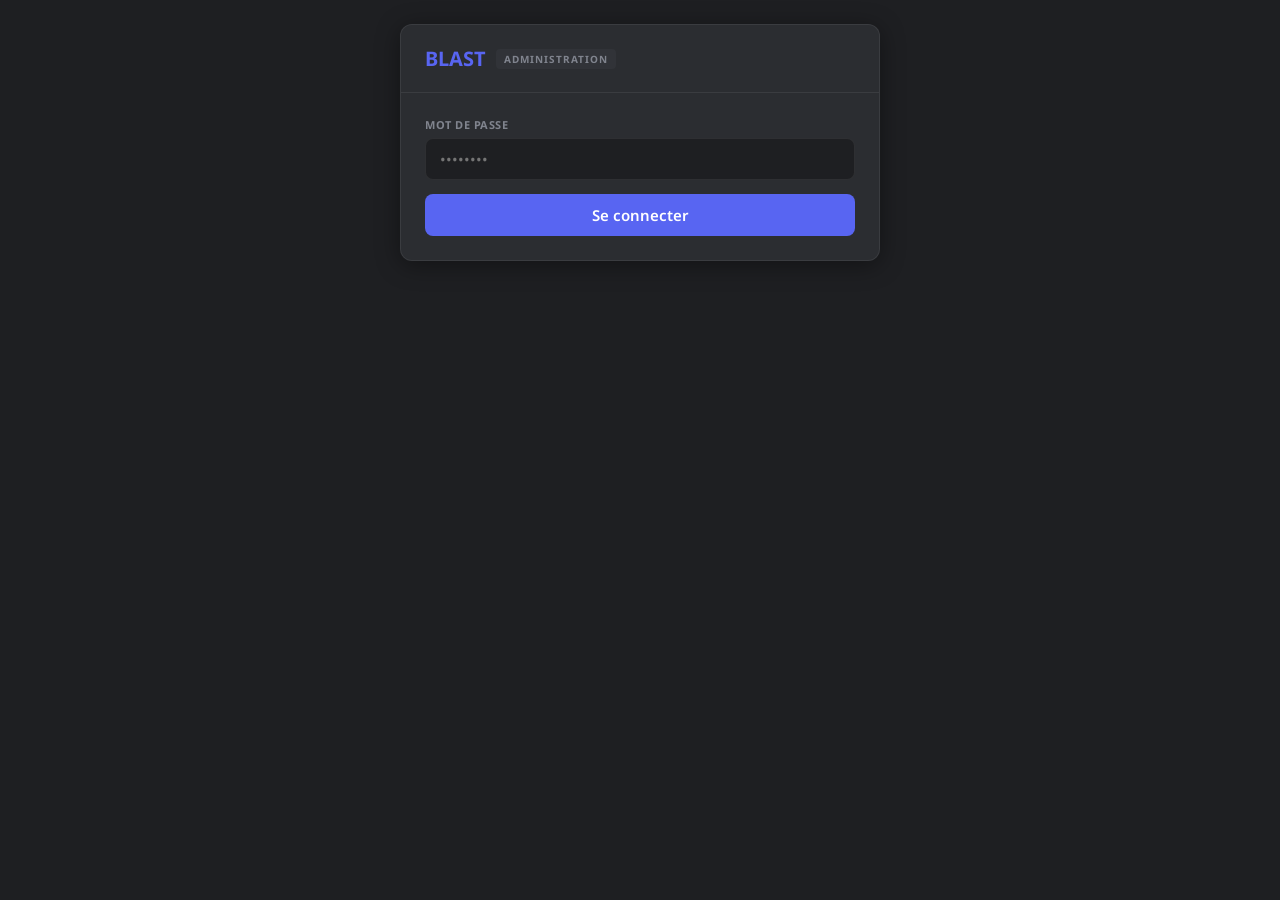
<file: public/admin.html>
<!DOCTYPE html>
<html lang="fr">
<head>
    <meta charset="UTF-8">
    <meta name="viewport" content="width=device-width, initial-scale=1.0">
    <title>BLAST — Admin</title>
    <link rel="icon" href="./favicon.ico">
    <style>
        @import url('https://fonts.googleapis.com/css2?family=Noto+Sans:wght@400;500;600;700&display=swap');

        *, *::before, *::after { box-sizing: border-box; margin: 0; padding: 0; }

        :root {
            --bg: #1e1f22;
            --surface: #2b2d31;
            --surface2: #313338;
            --border: rgba(255,255,255,0.07);
            --text: #dbdee1;
            --text-muted: #80848e;
            --accent: #5865f2;
            --accent-hover: #4752c4;
            --red: #f23f43;
            --red-hover: #c0373b;
            --green: #23a55a;
            --font: 'Noto Sans', 'Segoe UI', system-ui, sans-serif;
            --radius: 8px;
            --shadow: 0 4px 24px rgba(0,0,0,0.4);
        }

        body {
            background: var(--bg);
            color: var(--text);
            font-family: var(--font);
            min-height: 100vh;
            display: flex;
            align-items: flex-start;
            justify-content: center;
            padding: 24px 16px 48px;
        }

        .card {
            background: var(--surface);
            border-radius: 12px;
            border: 1px solid var(--border);
            box-shadow: var(--shadow);
            width: 100%;
            max-width: 480px;
            overflow: hidden;
        }

        .card-header {
            padding: 20px 24px;
            border-bottom: 1px solid var(--border);
            display: flex;
            align-items: center;
            gap: 10px;
        }
        .card-header .logo { font-size: 20px; font-weight: 700; color: var(--accent); }
        .card-header .badge {
            font-size: 10px; font-weight: 700; text-transform: uppercase;
            letter-spacing: 1px; color: var(--text-muted);
            background: var(--surface2); padding: 3px 8px; border-radius: 4px;
        }

        .card-body { padding: 24px; }

        /* ── Tabs ── */
        .tabs {
            display: flex; gap: 2px;
            background: var(--surface2);
            border-radius: var(--radius);
            padding: 3px; margin-bottom: 24px;
        }
        .tab-btn {
            flex: 1; padding: 8px 4px;
            background: none; border: none;
            border-radius: 6px;
            color: var(--text-muted);
            font-size: 13px; font-weight: 600; font-family: var(--font);
            cursor: pointer;
            transition: background 0.15s, color 0.15s;
        }
        .tab-btn:hover { color: var(--text); }
        .tab-btn.active { background: var(--surface); color: var(--text); }
        .tab-panel { display: none; }
        .tab-panel.active { display: block; }

        /* ── Form elements ── */
        .field-label {
            display: block; font-size: 11px; font-weight: 700;
            text-transform: uppercase; letter-spacing: .5px;
            color: var(--text-muted); margin-bottom: 6px;
        }
        .field-input {
            width: 100%; background: var(--bg);
            border: 1px solid var(--border); border-radius: var(--radius);
            padding: 10px 14px; color: var(--text);
            font-size: 15px; font-family: var(--font);
            outline: none; transition: border-color 0.15s; margin-bottom: 14px;
        }
        .field-input:focus { border-color: var(--accent); }
        .error-msg { color: var(--red); font-size: 13px; margin-bottom: 12px; display: none; }

        /* ── Buttons ── */
        .btn {
            width: 100%; padding: 11px; border: none;
            border-radius: var(--radius); font-size: 15px; font-weight: 600;
            font-family: var(--font); cursor: pointer;
            transition: background 0.15s, transform 0.1s;
        }
        .btn:active { transform: scale(0.98); }
        .btn-primary { background: var(--accent); color: white; }
        .btn-primary:hover { background: var(--accent-hover); }
        .btn-danger { background: var(--red); color: white; }
        .btn-danger:hover { background: var(--red-hover); }
        .btn-success { background: var(--green); color: white; }
        .btn-success:hover { background: #1a8a4a; }
        .btn-outline {
            background: none; border: 1px solid var(--border);
            color: var(--text-muted);
        }
        .btn-outline:hover { border-color: var(--accent); color: var(--accent); background: none; }

        .btn-sm {
            padding: 7px 14px; font-size: 13px; font-weight: 600;
            border: none; border-radius: 6px; cursor: pointer;
            font-family: var(--font); transition: background 0.15s;
        }
        .btn-sm.danger { background: var(--red); color: white; }
        .btn-sm.danger:hover { background: var(--red-hover); }
        .btn-sm.cancel { background: var(--surface); color: var(--text-muted); border: 1px solid var(--border); }
        .btn-sm.cancel:hover { color: var(--text); }

        /* ── Stats ── */
        .stat-row { display: flex; gap: 10px; margin-bottom: 20px; }
        .stat {
            flex: 1; background: var(--surface2);
            border-radius: var(--radius); padding: 12px 14px;
            border: 1px solid var(--border);
        }
        .stat .label {
            font-size: 10px; font-weight: 700; text-transform: uppercase;
            letter-spacing: .5px; color: var(--text-muted); margin-bottom: 4px;
        }
        .stat .value { font-size: 22px; font-weight: 700; }

        /* ── Action card ── */
        .action-card {
            background: var(--surface2); border: 1px solid var(--border);
            border-radius: var(--radius); padding: 16px; margin-bottom: 12px;
        }
        .action-card h3 { font-size: 14px; font-weight: 600; margin-bottom: 4px; }
        .action-card p { font-size: 13px; color: var(--text-muted); margin-bottom: 12px; line-height: 1.5; }
        .confirm-row { display: none; align-items: center; gap: 8px; margin-top: 10px; }
        .btn-row { display: flex; gap: 8px; }
        .btn-row .btn { flex: 1; }
        .check-row {
            display: flex; align-items: center; gap: 8px;
            font-size: 13px; color: var(--text-muted); margin-bottom: 12px; cursor: pointer;
        }
        .check-row input { width: 16px; height: 16px; accent-color: var(--accent); }
        .light-grid { display: grid; grid-template-columns: 1fr 1fr; gap: 8px 10px; margin-bottom: 12px; }
        .light-grid label { font-size: 11px; font-weight: 700; text-transform: uppercase; letter-spacing: .5px; color: var(--text-muted); }
        .light-grid select, .light-grid input[type=number] {
            width: 100%; background: var(--bg); border: 1px solid var(--border); border-radius: var(--radius);
            padding: 8px 10px; color: var(--text); font-size: 14px; font-family: var(--font);
        }
        .light-grid input[type=color] {
            width: 100%; height: 36px; background: var(--bg); border: 1px solid var(--border);
            border-radius: var(--radius); padding: 2px; cursor: pointer;
        }
        #admin-badge {
            display: inline-block; font-size: 11px; font-weight: 700; padding: 3px 8px;
            border-radius: 20px; margin-bottom: 14px; background: var(--surface); color: var(--text-muted);
        }
        #admin-badge.ok { background: rgba(35, 165, 89, .18); color: var(--green); }
        #admin-badge.ko { background: rgba(237, 66, 69, .18); color: var(--red); }
        .confirm-row.visible { display: flex; }
        .confirm-row span { font-size: 13px; color: var(--text-muted); flex: 1; }

        /* ── Presets images ── */
        .presets-grid {
            display: grid;
            grid-template-columns: repeat(5, 1fr);
            gap: 6px;
            margin-bottom: 12px;
        }
        .preset-thumb {
            position: relative;
            aspect-ratio: 1;
            border-radius: 6px;
            overflow: hidden;
            cursor: pointer;
            border: 2px solid transparent;
            transition: border-color 0.15s, transform 0.1s;
            background: var(--bg);
        }
        .preset-thumb:hover { border-color: var(--accent); transform: scale(1.05); }
        .preset-thumb.selected { border-color: var(--green); }
        .preset-thumb img {
            width: 100%; height: 100%;
            object-fit: cover; display: block;
        }
        .preset-thumb .preset-num {
            position: absolute; bottom: 2px; right: 4px;
            font-size: 9px; font-weight: 700;
            color: rgba(255,255,255,0.8);
            text-shadow: 0 1px 2px rgba(0,0,0,0.8);
        }
        .preset-empty {
            aspect-ratio: 1;
            border-radius: 6px;
            background: var(--bg);
            border: 1px dashed var(--border);
            display: flex; align-items: center; justify-content: center;
            font-size: 10px; color: var(--text-muted);
        }

        /* ── Sons ── */
        .sounds-grid {
            display: grid;
            grid-template-columns: repeat(2, 1fr);
            gap: 8px;
        }
        .sound-btn {
            display: flex; align-items: center; gap: 8px;
            padding: 12px 14px;
            background: var(--bg);
            border: 1px solid var(--border);
            border-radius: var(--radius);
            color: var(--text);
            font-size: 14px; font-weight: 600; font-family: var(--font);
            cursor: pointer; text-align: left;
            transition: border-color 0.15s, background 0.15s, transform 0.1s;
        }
        .sound-btn:hover { border-color: var(--accent); background: var(--surface); }
        .sound-btn:active { transform: scale(0.97); }
        .sound-btn .sound-icon { font-size: 18px; line-height: 1; }

        /* ── Sondage ── */
        .section-title {
            font-size: 11px; font-weight: 700; text-transform: uppercase;
            letter-spacing: .5px; color: var(--text-muted); margin-bottom: 10px;
        }
        .responses-list { display: flex; flex-direction: column; gap: 8px; margin-bottom: 12px; }
        .response-row { display: flex; gap: 8px; align-items: center; }
        .response-row .field-input { margin-bottom: 0; flex: 1; }
        .remove-btn {
            background: none; border: none; color: var(--text-muted);
            cursor: pointer; font-size: 20px; padding: 2px 6px; line-height: 1;
            border-radius: 4px; transition: color 0.15s; flex-shrink: 0;
        }
        .remove-btn:hover { color: var(--red); }
        .add-response-btn {
            background: none; border: 1px dashed var(--border);
            border-radius: var(--radius); color: var(--text-muted);
            font-size: 13px; font-family: var(--font); cursor: pointer;
            padding: 8px; width: 100%; text-align: center;
            transition: border-color 0.15s, color 0.15s; margin-bottom: 16px;
        }
        .add-response-btn:hover { border-color: var(--accent); color: var(--accent); }

        /* ── Résultats ── */
        #poll-question-display {
            font-size: 15px; font-weight: 600;
            color: var(--text); margin-bottom: 16px;
            text-align: center; min-height: 22px;
        }
        .result-item {
            background: var(--surface2); border: 1px solid var(--border);
            border-radius: var(--radius); padding: 12px 14px; margin-bottom: 8px;
        }
        .result-header { display: flex; justify-content: space-between; margin-bottom: 6px; }
        .result-name { font-size: 14px; font-weight: 600; }
        .result-count { font-size: 13px; color: var(--text-muted); }
        .result-bar-bg { background: var(--bg); border-radius: 4px; height: 8px; overflow: hidden; }
        .result-bar { height: 100%; background: var(--accent); border-radius: 4px; transition: width 0.5s ease; }
        .result-bar.leader { background: var(--green); }
        .result-pct { font-size: 12px; color: var(--text-muted); margin-top: 4px; text-align: right; }
        .no-results { text-align: center; color: var(--text-muted); font-size: 14px; padding: 28px 0; }
        .total-votes { text-align: center; font-size: 12px; color: var(--text-muted); margin-top: 12px; }

        /* ── Logout ── */
        .logout-btn {
            background: none; border: none; color: var(--text-muted);
            font-size: 13px; cursor: pointer; font-family: var(--font);
            padding: 0; margin-top: 16px; display: block;
            width: 100%; text-align: center; transition: color 0.15s;
        }
        .logout-btn:hover { color: var(--text); }

        /* ── Toast ── */
        #toast {
            position: fixed; bottom: 24px; left: 50%;
            transform: translateX(-50%) translateY(80px);
            background: var(--surface); border: 1px solid var(--border);
            border-radius: var(--radius); padding: 12px 20px;
            font-size: 14px; font-weight: 500; box-shadow: var(--shadow);
            transition: transform 0.3s ease; white-space: nowrap; z-index: 999;
        }
        #toast.success { border-color: var(--green); color: var(--green); }
        #toast.error   { border-color: var(--red);   color: var(--red); }
        #toast.info    { border-color: var(--accent); color: var(--accent); }
        #toast.show    { transform: translateX(-50%) translateY(0); }

        /* ══════════════════════════════════════
           TEMPLATES DE SONDAGES
        ══════════════════════════════════════ */
        .templates-section {
            margin-bottom: 20px;
        }

        .templates-header {
            display: flex;
            align-items: center;
            justify-content: space-between;
            margin-bottom: 10px;
        }

        .templates-toggle {
            background: none; border: none;
            color: var(--text-muted); cursor: pointer;
            font-size: 12px; font-family: var(--font);
            display: flex; align-items: center; gap: 4px;
            padding: 0; transition: color 0.15s;
        }
        .templates-toggle:hover { color: var(--text); }
        .templates-toggle .chevron {
            display: inline-block;
            transition: transform 0.2s;
            font-style: normal;
        }
        .templates-toggle.open .chevron { transform: rotate(180deg); }

        .templates-list {
            display: flex;
            flex-direction: column;
            gap: 6px;
            max-height: 0;
            overflow: hidden;
            transition: max-height 0.3s ease;
        }
        .templates-list.open {
            max-height: 600px;
        }

        .template-card {
            background: var(--bg);
            border: 1px solid var(--border);
            border-radius: var(--radius);
            padding: 10px 12px;
            display: flex;
            align-items: center;
            gap: 10px;
            cursor: pointer;
            transition: border-color 0.15s, background 0.15s;
            position: relative;
        }
        .template-card:hover {
            border-color: var(--accent);
            background: rgba(88, 101, 242, 0.06);
        }
        .template-card:hover .template-load-hint {
            opacity: 1;
        }

        .template-icon {
            font-size: 18px;
            flex-shrink: 0;
            width: 28px;
            text-align: center;
        }

        .template-info {
            flex: 1;
            min-width: 0;
        }
        .template-question {
            font-size: 13px;
            font-weight: 600;
            color: var(--text);
            white-space: nowrap;
            overflow: hidden;
            text-overflow: ellipsis;
            margin-bottom: 2px;
        }
        .template-meta {
            font-size: 11px;
            color: var(--text-muted);
        }

        .template-load-hint {
            font-size: 11px;
            color: var(--accent);
            font-weight: 600;
            opacity: 0;
            transition: opacity 0.15s;
            flex-shrink: 0;
        }

        .template-delete-btn {
            background: none; border: none;
            color: var(--text-muted); cursor: pointer;
            font-size: 16px; padding: 2px 5px;
            border-radius: 4px; line-height: 1;
            flex-shrink: 0;
            transition: color 0.15s, background 0.15s;
            z-index: 1;
        }
        .template-delete-btn:hover {
            color: var(--red);
            background: rgba(242, 63, 67, 0.1);
        }

        .templates-empty {
            text-align: center;
            color: var(--text-muted);
            font-size: 13px;
            padding: 16px 0 8px;
            font-style: italic;
        }

        .divider {
            border: none;
            border-top: 1px solid var(--border);
            margin: 18px 0;
        }

        /* Bouton sauvegarder template */
        .btn-save-template {
            width: 100%;
            padding: 9px;
            border: 1px dashed var(--border);
            border-radius: var(--radius);
            background: none;
            color: var(--text-muted);
            font-size: 13px;
            font-weight: 600;
            font-family: var(--font);
            cursor: pointer;
            margin-bottom: 10px;
            transition: border-color 0.15s, color 0.15s;
        }
        .btn-save-template:hover {
            border-color: var(--green);
            color: var(--green);
        }
    </style>
</head>
<body>

<div class="card">
    <div class="card-header">
        <span class="logo">BLAST</span>
        <span class="badge">Administration</span>
    </div>
    <div class="card-body">

        <!-- ══ LOGIN ══ -->
        <div id="login-section">
            <label class="field-label" for="pwd-input">Mot de passe</label>
            <input id="pwd-input" class="field-input" type="password" placeholder="••••••••" autocomplete="current-password" />
            <div id="login-error" class="error-msg">Mot de passe incorrect.</div>
            <button class="btn btn-primary" id="login-btn">Se connecter</button>
        </div>

        <!-- ══ DASHBOARD ══ -->
        <div id="dashboard-section" style="display:none">

            <div class="tabs">
                <button class="tab-btn active" data-tab="general">⚙️ Général</button>
                <button class="tab-btn" data-tab="sondage">📊 Sondage</button>
                <button class="tab-btn" data-tab="resultats">📈 Résultats</button>
            </div>

            <!-- ── Général ── -->
            <div id="tab-general" class="tab-panel active">
                <div id="admin-badge">Régie : connexion…</div>
                <div class="stat-row">
                    <div class="stat">
                        <div class="label">En ligne</div>
                        <div class="value" id="stat-online">—</div>
                    </div>
                    <div class="stat">
                        <div class="label">Messages</div>
                        <div class="value" id="stat-messages">—</div>
                    </div>
                    <div class="stat">
                        <div class="label">Votes</div>
                        <div class="value" id="stat-votes">—</div>
                    </div>
                    <div class="stat">
                        <div class="label">Abonnés push</div>
                        <div class="value" id="stat-push">—</div>
                    </div>
                </div>

                <label class="check-row">
                    <input type="checkbox" id="vibrate-with-actions" />
                    📳 Faire vibrer les téléphones à chaque action (sondage, image, son, lumière)
                </label>

                <div class="action-card">
                    <h3>🗑️ Vider l'historique du chat</h3>
                    <p>Supprime tous les messages. Les utilisateurs connectés verront leur chat se vider immédiatement.</p>
                    <button class="btn btn-danger" id="clear-btn">Vider l'historique</button>
                    <div class="confirm-row" id="confirm-row">
                        <span>Confirmer la suppression ?</span>
                        <button class="btn-sm cancel" id="cancel-btn">Annuler</button>
                        <button class="btn-sm danger" id="confirm-btn">Confirmer</button>
                    </div>
                </div>

                <div class="action-card">
                    <h3>🐦 Vider les tweets</h3>
                    <p>Supprime tous les tweets rédigés par les visiteurs (stockés sur GitHub). Action irréversible.</p>
                    <button class="btn btn-danger" id="clear-tweets-btn">Vider les tweets</button>
                    <div class="confirm-row" id="confirm-tweets-row">
                        <span>Confirmer la suppression ?</span>
                        <button class="btn-sm cancel" id="cancel-tweets-btn">Annuler</button>
                        <button class="btn-sm danger" id="confirm-tweets-btn">Confirmer</button>
                    </div>
                </div>

                <div class="action-card">
                    <h3>📳 Vibrer les téléphones</h3>
                    <p>Envoie une vibration sur tous les appareils connectés.</p>
                    <button class="btn btn-primary" id="vibrate-btn">Faire vibrer</button>
                </div>

                <div class="action-card">
                    <h3>💡 Lumière</h3>
                    <p>Allume l'écran des téléphones et/ou leur lampe torche (pour les spectateurs qui l'ont activée). Sans lampe, l'écran prend le relais.</p>
                    <div class="light-grid">
                        <div>
                            <label for="light-mode">Source</label>
                            <select id="light-mode">
                                <option value="both">Écran + lampe</option>
                                <option value="screen">Écran seul</option>
                                <option value="torch">Lampe seule</option>
                            </select>
                        </div>
                        <div>
                            <label for="light-color">Couleur de l'écran</label>
                            <input id="light-color" type="color" value="#ffffff" />
                        </div>
                        <div>
                            <label for="light-strobe">Stroboscope (Hz, 0 = fixe)</label>
                            <input id="light-strobe" type="number" min="0" max="12" step="0.5" value="0" />
                        </div>
                        <div>
                            <label for="light-flash">Durée du flash (ms)</label>
                            <input id="light-flash" type="number" min="50" max="10000" step="50" value="300" />
                        </div>
                    </div>
                    <div class="btn-row">
                        <button class="btn btn-success" id="light-on-btn">Allumer</button>
                        <button class="btn btn-primary" id="light-flash-btn">Flash</button>
                        <button class="btn btn-danger" id="light-off-btn">Éteindre</button>
                    </div>
                    <p style="margin:12px 0 8px">Les téléphones gardent leur caméra fermée pour ménager la batterie. Arme les flashs quelques secondes avant de t'en servir ; sans lumière pendant 10 min, ils se désarment seuls. Une lumière avec lampe arme d'elle-même (avec un peu de retard).</p>
                    <div class="btn-row">
                        <button class="btn btn-success" id="torch-arm-btn">🔦 Armer les flashs</button>
                        <button class="btn btn-outline" id="torch-disarm-btn">Désarmer</button>
                    </div>
                    <div id="torch-status" style="font-size:13px;color:var(--text-muted);margin-top:8px">Lampes : —</div>
                </div>

                <div class="action-card">
                    <h3>🎬 Carton</h3>
                    <p>Les cartons sont envoyés par la régie Unity, en même temps qu'à l'écran. Ce bouton les retire des téléphones.</p>
                    <button class="btn btn-danger" id="hide-carton-btn">Masquer le carton</button>
                </div>

                <div class="action-card">
                    <h3>🔔 Notification push</h3>
                    <p>Envoie une notification aux spectateurs abonnés, même téléphone verrouillé.</p>
                    <input id="push-title" class="field-input" type="text" maxlength="80" placeholder="Titre (ex : BLAST)" />
                    <input id="push-body" class="field-input" type="text" maxlength="300" placeholder="Message" />
                    <button class="btn btn-primary" id="push-send-btn">Envoyer la notification</button>
                </div>

                <div class="action-card">
                    <h3>🖼️ Afficher une image</h3>
                    <p>Cliquez sur un preset ou saisissez une URL, puis appuyez sur Afficher.</p>
                    <div class="presets-grid" id="presets-grid"></div>
                    <input id="image-url-input" class="field-input" type="url"
                        placeholder="https://exemple.com/image.jpg" />
                    <div style="display:flex;gap:8px">
                        <button class="btn btn-success" id="show-image-btn" style="flex:1">Afficher</button>
                        <button class="btn btn-danger" id="hide-image-btn" style="flex:1">Masquer</button>
                    </div>
                </div>

                <div class="action-card">
                    <h3>🔊 Diffuser un son</h3>
                    <p>Cliquez sur un son pour le jouer sur tous les téléphones connectés.</p>
                    <div class="sounds-grid" id="sounds-grid"></div>
                    <button class="btn btn-danger" id="stop-sound-btn" style="margin-top:10px">⏹ Stopper la lecture</button>
                </div>

                <button class="logout-btn" id="logout-btn">Se déconnecter</button>
            </div>

            <!-- ── Sondage ── -->
            <div id="tab-sondage" class="tab-panel">

                <!-- ── Templates ── -->
                <div class="templates-section">
                    <div class="templates-header">
                        <div class="section-title" style="margin-bottom:0">📋 Templates</div>
                        <button class="templates-toggle" id="templates-toggle">
                            <span id="templates-count">0 template</span>
                            <i class="chevron">▾</i>
                        </button>
                    </div>
                    <div class="templates-list" id="templates-list">
                        <div class="templates-empty" id="templates-empty">Aucun template sauvegardé.</div>
                    </div>
                </div>

                <hr class="divider">

                <!-- ── Formulaire ── -->
                <div class="section-title">Question</div>
                <input id="poll-question" class="field-input" type="text"
                    placeholder="Ex : Quel est votre sport préféré ?" maxlength="200" />

                <div class="section-title">Réponses</div>
                <div class="responses-list" id="responses-list">
                    <div class="response-row">
                        <input class="field-input response-input" type="text" placeholder="Réponse 1" maxlength="100" />
                        <button class="remove-btn" title="Supprimer">×</button>
                    </div>
                    <div class="response-row">
                        <input class="field-input response-input" type="text" placeholder="Réponse 2" maxlength="100" />
                        <button class="remove-btn" title="Supprimer">×</button>
                    </div>
                </div>
                <button class="add-response-btn" id="add-response-btn">+ Ajouter une réponse</button>

                <!-- ── Actions ── -->
                <label class="check-row" style="margin-top:12px">
                    <input type="checkbox" id="poll-push" />
                    🔔 Prévenir aussi les abonnés par notification push
                </label>
                <button class="btn-save-template" id="save-template-btn">💾 Sauvegarder comme template</button>
                <button class="btn btn-success" id="launch-poll-btn">🚀 Lancer le sondage</button>
            </div>

            <!-- ── Résultats ── -->
            <div id="tab-resultats" class="tab-panel">
                <div id="poll-question-display">Aucun sondage actif.</div>
                <div id="results-container">
                    <div class="no-results">Lance un sondage pour voir les résultats ici.</div>
                </div>
                <div class="total-votes" id="total-votes"></div>
            </div>

        </div>
    </div>
</div>

<div id="toast"></div>

<script src="./js/blast-config.js"></script>
<script src="https://cdn.socket.io/4.5.4/socket.io.min.js"></script>
<script>
    const SERVER = window.BLAST_SERVER;
    let adminPassword = null;
    let currentPoll = { question: '', reponses: [] };
    let resultsInterval = null;
    let responseCount = 2;

    // ── Socket ──
    // Le mot de passe part avec chaque (re)connexion : sans lui, le serveur
    // refuse les commandes de régie.
    const socket = io(SERVER, {
        auth: (cb) => cb(adminPassword ? { password: adminPassword } : {}),
    });

    function reconnectSocket() {
        socket.disconnect();
        socket.connect();
    }

    function setAdminBadge(state) {
        const b = document.getElementById('admin-badge');
        b.className = state === true ? 'ok' : state === false ? 'ko' : '';
        b.textContent = state === true ? 'Régie : commandes autorisées'
            : state === false ? 'Régie : commandes refusées par le serveur' : 'Régie : connexion…';
    }

    socket.on('admin_status', (s) => {
        setAdminBadge(!!s.admin);
        if (s.refused) showToast(`Commande refusée (${s.refused}) : reconnecte-toi.`, 'error');
    });
    socket.on('disconnect', () => setAdminBadge(null));

    // ── Lampes torches : armement et compte ──
    let torchInfo = { armed: 0, available: 0, armedByRegie: false };

    function renderTorchStatus() {
        const t = torchInfo;
        document.getElementById('torch-status').textContent =
            `Lampes : ${t.armed} prête(s) sur ${t.available} activée(s) · flashs ${t.armedByRegie ? 'ARMÉS' : 'désarmés'}`;
        document.getElementById('torch-arm-btn').style.opacity = t.armedByRegie ? '.6' : '';
    }

    socket.on('torch_count', (c) => { torchInfo = { ...torchInfo, ...c }; renderTorchStatus(); });
    socket.on('torch_arm', (d) => { torchInfo.armedByRegie = !!(d && d.armed); renderTorchStatus(); });
    socket.on('push_result', (r) => {
        if (r.disabled) showToast('Notifications push non configurées sur le serveur.', 'error');
        else showToast(`🔔 ${r.sent} notification(s) envoyée(s)${r.failed ? `, ${r.failed} échec(s)` : ''}.`);
        fetchStats();
    });

    // ── Vibration avec chaque action ──
    const vibrateBox = document.getElementById('vibrate-with-actions');
    try { vibrateBox.checked = localStorage.getItem('blast_admin_vibrate') === '1'; } catch (e) {}
    vibrateBox.addEventListener('change', () => {
        try { localStorage.setItem('blast_admin_vibrate', vibrateBox.checked ? '1' : '0'); } catch (e) {}
    });

    // Commande de régie : ajoute la vibration si la case est cochée
    function regie(event, data = {}) {
        if (vibrateBox.checked) data.vibrate = true;
        socket.emit(event, data);
    }
    socket.on('user_count', count => {
        document.getElementById('stat-online').textContent = count;
    });
    socket.on('afficher_sondage', poll => {
        currentPoll = poll;
        document.getElementById('poll-question-display').textContent = poll.question || 'Aucun sondage actif.';
    });

    // ── Toast ──
    function showToast(msg, type = 'success') {
        const t = document.getElementById('toast');
        t.textContent = msg;
        t.className = type + ' show';
        setTimeout(() => t.classList.remove('show'), 3000);
    }

    function escapeHtml(str) {
        return str.replace(/&/g,'&amp;').replace(/</g,'&lt;').replace(/>/g,'&gt;').replace(/"/g,'&quot;');
    }

    // ── Login ──
    async function login() {
        const pwd = document.getElementById('pwd-input').value;
        if (!pwd) return;
        try {
            const res = await fetch(`${SERVER}/admin/clear-history`, {
                method: 'POST',
                headers: { 'Content-Type': 'application/json' },
                body: JSON.stringify({ password: pwd, check: true }),
            });
            if (res.status === 401) {
                document.getElementById('login-error').style.display = 'block';
                return;
            }
            adminPassword = pwd;
            reconnectSocket();
            showDashboard();
        } catch (e) {
            showToast('Impossible de joindre le serveur.', 'error');
        }
    }

    function showDashboard() {
        document.getElementById('login-section').style.display = 'none';
        document.getElementById('dashboard-section').style.display = 'block';
        fetchStats();
        fetchTemplates();
        fetchPresets();
        resultsInterval = setInterval(() => {
            if (currentPoll.reponses.length > 0) fetchResults();
        }, 5000);
    }

    async function fetchStats() {
        try {
            const res = await fetch(`${SERVER}/admin/stats`, {
                method: 'POST',
                headers: { 'Content-Type': 'application/json' },
                body: JSON.stringify({ password: adminPassword }),
            });
            if (res.ok) {
                const data = await res.json();
                document.getElementById('stat-messages').textContent = data.messageCount;
                document.getElementById('stat-online').textContent = data.onlineCount;
                document.getElementById('stat-votes').textContent = data.voteCount ?? '—';
                document.getElementById('stat-push').textContent = data.pushEnabled ? data.pushCount : 'off';
                if (data.torch) { torchInfo = data.torch; renderTorchStatus(); }
                if (data.currentPoll && data.currentPoll.question) {
                    currentPoll = data.currentPoll;
                    document.getElementById('poll-question-display').textContent = data.currentPoll.question;
                    fetchResults();
                }
            }
        } catch (e) {}
    }

    document.getElementById('login-btn').addEventListener('click', login);
    document.getElementById('pwd-input').addEventListener('keydown', e => {
        if (e.key === 'Enter') login();
    });

    // ── Tabs ──
    function switchTab(name) {
        document.querySelectorAll('.tab-btn').forEach(b => b.classList.toggle('active', b.dataset.tab === name));
        document.querySelectorAll('.tab-panel').forEach(p => p.classList.toggle('active', p.id === 'tab-' + name));
    }
    document.querySelectorAll('.tab-btn').forEach(btn => {
        btn.addEventListener('click', () => {
            switchTab(btn.dataset.tab);
            if (btn.dataset.tab === 'resultats') fetchResults();
            if (btn.dataset.tab === 'general') fetchStats();
        });
    });

    // ── Clear history ──
    document.getElementById('clear-btn').addEventListener('click', () => {
        document.getElementById('confirm-row').classList.add('visible');
        document.getElementById('clear-btn').style.display = 'none';
    });
    document.getElementById('cancel-btn').addEventListener('click', () => {
        document.getElementById('confirm-row').classList.remove('visible');
        document.getElementById('clear-btn').style.display = 'block';
    });
    document.getElementById('confirm-btn').addEventListener('click', async () => {
        try {
            const res = await fetch(`${SERVER}/admin/clear-history`, {
                method: 'POST',
                headers: { 'Content-Type': 'application/json' },
                body: JSON.stringify({ password: adminPassword }),
            });
            const data = await res.json();
            if (res.ok) {
                showToast('✅ Historique vidé avec succès.');
                document.getElementById('stat-messages').textContent = '0';
            } else {
                showToast(data.error || 'Erreur.', 'error');
            }
        } catch (e) {
            showToast('Impossible de joindre le serveur.', 'error');
        }
        document.getElementById('confirm-row').classList.remove('visible');
        document.getElementById('clear-btn').style.display = 'block';
    });

    // ── Clear tweets ──
    document.getElementById('clear-tweets-btn').addEventListener('click', () => {
        document.getElementById('confirm-tweets-row').classList.add('visible');
        document.getElementById('clear-tweets-btn').style.display = 'none';
    });
    document.getElementById('cancel-tweets-btn').addEventListener('click', () => {
        document.getElementById('confirm-tweets-row').classList.remove('visible');
        document.getElementById('clear-tweets-btn').style.display = 'block';
    });
    document.getElementById('confirm-tweets-btn').addEventListener('click', async () => {
        try {
            const res = await fetch(`${SERVER}/admin/clear-tweets`, {
                method: 'POST',
                headers: { 'Content-Type': 'application/json' },
                body: JSON.stringify({ password: adminPassword }),
            });
            const data = await res.json();
            if (res.ok) {
                showToast('✅ Tweets supprimés avec succès.');
            } else {
                showToast(data.error || 'Erreur.', 'error');
            }
        } catch (e) {
            showToast('Impossible de joindre le serveur.', 'error');
        }
        document.getElementById('confirm-tweets-row').classList.remove('visible');
        document.getElementById('clear-tweets-btn').style.display = 'block';
    });

    // ── Presets images et sons ──
    // La liste vit sur le serveur (server/presets.json), partagée avec la régie Unity.
    async function fetchPresets() {
        try {
            const res = await fetch(`${SERVER}/presets`);
            const data = await res.json();
            renderPresets(data.images || []);
            renderSounds(data.sounds || []);
        } catch (e) {
            showToast('Presets introuvables sur le serveur.', 'error');
        }
    }

    function renderPresets(images) {
        const grid = document.getElementById('presets-grid');
        grid.innerHTML = '';
        images.forEach((img, i) => {
            if (!img || !img.url) return;
            const thumb = document.createElement('div');
            thumb.className = 'preset-thumb';
            thumb.dataset.url = img.url;
            thumb.title = img.label || '';
            const el = document.createElement('img');
            el.src = img.url;
            el.alt = img.label || `Preset ${i + 1}`;
            el.loading = 'lazy';
            const num = document.createElement('span');
            num.className = 'preset-num';
            num.textContent = i + 1;
            thumb.append(el, num);
            thumb.addEventListener('click', () => {
                document.querySelectorAll('.preset-thumb').forEach(t => t.classList.remove('selected'));
                thumb.classList.add('selected');
                document.getElementById('image-url-input').value = img.url;
            });
            grid.appendChild(thumb);
        });
    }

    function renderSounds(sounds) {
        const grid = document.getElementById('sounds-grid');
        grid.innerHTML = '';
        sounds.forEach(sound => {
            if (!sound || !sound.url) return;
            const btn = document.createElement('button');
            btn.className = 'sound-btn';
            const icon = document.createElement('span');
            icon.className = 'sound-icon';
            icon.textContent = sound.icon || '🔊';
            const label = document.createElement('span');
            label.textContent = sound.label || sound.url;
            btn.append(icon, label);
            btn.addEventListener('click', () => {
                regie('play_sound', { soundUrl: sound.url });
                showToast(`🔊 ${sound.label} diffusé !`);
            });
            grid.appendChild(btn);
        });
    }

    document.getElementById('stop-sound-btn').addEventListener('click', () => {
        regie('stop_sound');
        showToast('⏹ Lecture stoppée.', 'info');
    });

    // ── Vibrer ──
    document.getElementById('vibrate-btn').addEventListener('click', () => {
        socket.emit('admin_vibrate', {});
        showToast('📳 Vibration envoyée !');
    });

    // ── Image plein écran ──
    document.getElementById('show-image-btn').addEventListener('click', () => {
        const imageUrl = document.getElementById('image-url-input').value.trim();
        if (!imageUrl) { showToast('Veuillez saisir une URL d\'image.', 'error'); return; }
        regie('show_image', { imageUrl });
        showToast('🖼️ Image affichée !');
    });

    document.getElementById('hide-image-btn').addEventListener('click', () => {
        regie('hide_image');
        showToast('Image masquée.', 'info');
    });

    // ── Lumière ──
    function lightSettings() {
        return {
            mode: document.getElementById('light-mode').value,
            color: document.getElementById('light-color').value,
            strobe: parseFloat(document.getElementById('light-strobe').value) || 0,
        };
    }

    document.getElementById('light-on-btn').addEventListener('click', () => {
        regie('light', { on: true, ...lightSettings() });
        showToast('💡 Lumière allumée.');
    });
    document.getElementById('light-flash-btn').addEventListener('click', () => {
        const flash = parseInt(document.getElementById('light-flash').value, 10) || 300;
        regie('light', { on: true, flash, ...lightSettings() });
        showToast('⚡ Flash envoyé.');
    });
    document.getElementById('light-off-btn').addEventListener('click', () => {
        socket.emit('light', { on: false });
        showToast('Lumière éteinte.', 'info');
    });

    document.getElementById('torch-arm-btn').addEventListener('click', () => {
        socket.emit('torch_arm', { armed: true });
        showToast('🔦 Flashs armés : les caméras s\'ouvrent.');
    });
    document.getElementById('torch-disarm-btn').addEventListener('click', () => {
        socket.emit('torch_arm', { armed: false });
        showToast('Flashs désarmés.', 'info');
    });

    // ── Carton ──
    document.getElementById('hide-carton-btn').addEventListener('click', () => {
        socket.emit('hide_carton');
        showToast('Carton masqué.', 'info');
    });

    // ── Notification push ──
    document.getElementById('push-send-btn').addEventListener('click', () => {
        const title = document.getElementById('push-title').value.trim() || 'BLAST';
        const body = document.getElementById('push-body').value.trim();
        if (!body) { showToast('Écris un message.', 'error'); return; }
        socket.emit('push_notify', { title, body });
        showToast('🔔 Envoi en cours…', 'info');
    });

    // ── Logout ──
    document.getElementById('logout-btn').addEventListener('click', () => {
        adminPassword = null;
        reconnectSocket();
        clearInterval(resultsInterval);
        document.getElementById('dashboard-section').style.display = 'none';
        document.getElementById('login-section').style.display = 'block';
        document.getElementById('pwd-input').value = '';
        switchTab('general');
    });

    // ── Gestion des réponses ──
    function updateRemoveButtons() {
        const rows = document.querySelectorAll('#responses-list .response-row');
        rows.forEach(row => {
            row.querySelector('.remove-btn').style.visibility = rows.length > 2 ? 'visible' : 'hidden';
        });
    }

    function bindRemoveBtn(btn) {
        btn.addEventListener('click', () => {
            btn.closest('.response-row').remove();
            updateRemoveButtons();
        });
    }

    document.querySelectorAll('#responses-list .remove-btn').forEach(bindRemoveBtn);
    updateRemoveButtons();

    document.getElementById('add-response-btn').addEventListener('click', () => {
        if (document.querySelectorAll('#responses-list .response-row').length >= 10) {
            showToast('Maximum 10 réponses.', 'info'); return;
        }
        responseCount++;
        const row = document.createElement('div');
        row.className = 'response-row';
        row.innerHTML = `
            <input class="field-input response-input" type="text" placeholder="Réponse ${responseCount}" maxlength="100" />
            <button class="remove-btn" title="Supprimer">×</button>`;
        bindRemoveBtn(row.querySelector('.remove-btn'));
        document.getElementById('responses-list').appendChild(row);
        updateRemoveButtons();
        row.querySelector('input').focus();
    });

    // ── Lancer sondage ──
    document.getElementById('launch-poll-btn').addEventListener('click', () => {
        const question = document.getElementById('poll-question').value.trim();
        const reponses = [...document.querySelectorAll('.response-input')]
            .map(i => i.value.trim()).filter(Boolean);

        if (!question) { showToast('Veuillez saisir une question.', 'error'); return; }
        if (reponses.length < 2) { showToast('Au moins 2 réponses requises.', 'error'); return; }

        regie('nouveau_sondage', { question, reponses, push: document.getElementById('poll-push').checked });
        currentPoll = { question, reponses };
        showToast('🚀 Sondage lancé !');

        setTimeout(() => {
            switchTab('resultats');
            document.getElementById('poll-question-display').textContent = question;
            fetchResults();
        }, 500);
    });

    // ── Résultats ──
    async function fetchResults() {
        if (!currentPoll.reponses.length) return;
        try {
            const res = await fetch(`${SERVER}/results`);
            const data = await res.json();

            const container = document.getElementById('results-container');
            const totalVotes = Object.values(data).reduce((s, v) => s + v, 0);
            const maxVotes = Math.max(...Object.values(data), 0);

            document.getElementById('stat-votes').textContent = totalVotes;
            document.getElementById('total-votes').textContent =
                totalVotes > 0 ? `Total : ${totalVotes} vote${totalVotes > 1 ? 's' : ''}` : '';

            if (totalVotes === 0) {
                container.innerHTML = '<div class="no-results">En attente des premiers votes…</div>';
                return;
            }

            container.innerHTML = '';
            const sorted = [...currentPoll.reponses].sort((a, b) => (data[b] || 0) - (data[a] || 0));
            sorted.forEach(reponse => {
                const votes = data[reponse] || 0;
                const pct = totalVotes > 0 ? Math.round((votes / totalVotes) * 100) : 0;
                const isLeader = votes === maxVotes && maxVotes > 0;
                const item = document.createElement('div');
                item.className = 'result-item';
                item.innerHTML = `
                    <div class="result-header">
                        <span class="result-name">${escapeHtml(reponse)}</span>
                        <span class="result-count">${votes} vote${votes !== 1 ? 's' : ''}</span>
                    </div>
                    <div class="result-bar-bg">
                        <div class="result-bar ${isLeader ? 'leader' : ''}" style="width:${pct}%"></div>
                    </div>
                    <div class="result-pct">${pct}%</div>`;
                container.appendChild(item);
            });
        } catch (e) {}
    }

    // ══════════════════════════════════════
    //  TEMPLATES DE SONDAGES
    // ══════════════════════════════════════

    let templates = [];

    // ── Toggle section templates ──
    const toggleBtn = document.getElementById('templates-toggle');
    const templatesList = document.getElementById('templates-list');

    toggleBtn.addEventListener('click', () => {
        const isOpen = templatesList.classList.toggle('open');
        toggleBtn.classList.toggle('open', isOpen);
    });

    // ── Charger les templates ──
    async function fetchTemplates() {
        try {
            const res = await fetch(`${SERVER}/admin/poll-templates`, {
                method: 'POST',
                headers: { 'Content-Type': 'application/json' },
                body: JSON.stringify({ password: adminPassword }),
            });
            if (!res.ok) return;
            const data = await res.json();
            templates = data.templates || [];
            renderTemplates();
        } catch (e) {
            console.warn('Erreur chargement templates:', e);
        }
    }

    // ── Afficher les templates ──
    function renderTemplates() {
        const list = document.getElementById('templates-list');
        const empty = document.getElementById('templates-empty');
        const countEl = document.getElementById('templates-count');

        // Mettre à jour le compteur
        const n = templates.length;
        countEl.textContent = n === 0 ? '0 template' : `${n} template${n > 1 ? 's' : ''}`;

        // Retirer les anciennes cartes (garder l'élément "empty")
        list.querySelectorAll('.template-card').forEach(c => c.remove());

        if (n === 0) {
            empty.style.display = 'block';
            return;
        }

        empty.style.display = 'none';

        templates.forEach(tpl => {
            const card = document.createElement('div');
            card.className = 'template-card';
            card.dataset.id = tpl.id;
            card.innerHTML = `
                <span class="template-icon">📋</span>
                <div class="template-info">
                    <div class="template-question" title="${escapeHtml(tpl.question)}">${escapeHtml(tpl.question)}</div>
                    <div class="template-meta">${tpl.reponses.length} réponse${tpl.reponses.length > 1 ? 's' : ''}</div>
                </div>
                <span class="template-load-hint">Utiliser →</span>
                <button class="template-delete-btn" data-id="${tpl.id}" title="Supprimer ce template">×</button>
            `;

            // Clic sur la carte → pré-remplir le formulaire
            card.addEventListener('click', (e) => {
                // Ne pas déclencher si on clique sur le bouton supprimer
                if (e.target.classList.contains('template-delete-btn')) return;
                loadTemplate(tpl);
            });

            // Clic sur le bouton supprimer
            card.querySelector('.template-delete-btn').addEventListener('click', (e) => {
                e.stopPropagation();
                deleteTemplate(tpl.id);
            });

            list.appendChild(card);
        });
    }

    // ── Pré-remplir le formulaire ──
    function loadTemplate(tpl) {
        // Remplir la question
        document.getElementById('poll-question').value = tpl.question;

        // Reconstruire les lignes de réponses
        const responsesList = document.getElementById('responses-list');
        responsesList.innerHTML = '';
        responseCount = 0;

        tpl.reponses.forEach((reponse, i) => {
            responseCount++;
            const row = document.createElement('div');
            row.className = 'response-row';
            row.innerHTML = `
                <input class="field-input response-input" type="text"
                    placeholder="Réponse ${responseCount}" maxlength="100"
                    value="${escapeHtml(reponse)}" />
                <button class="remove-btn" title="Supprimer">×</button>`;
            bindRemoveBtn(row.querySelector('.remove-btn'));
            responsesList.appendChild(row);
        });

        updateRemoveButtons();

        // Fermer la liste des templates
        templatesList.classList.remove('open');
        toggleBtn.classList.remove('open');

        showToast('📋 Template chargé !', 'info');
        document.getElementById('poll-question').focus();
    }

    // ── Sauvegarder un template ──
    document.getElementById('save-template-btn').addEventListener('click', async () => {
        const question = document.getElementById('poll-question').value.trim();
        const reponses = [...document.querySelectorAll('.response-input')]
            .map(i => i.value.trim()).filter(Boolean);

        if (!question) { showToast('Saisissez une question d\'abord.', 'error'); return; }
        if (reponses.length < 2) { showToast('Au moins 2 réponses requises.', 'error'); return; }

        try {
            const res = await fetch(`${SERVER}/admin/poll-templates/add`, {
                method: 'POST',
                headers: { 'Content-Type': 'application/json' },
                body: JSON.stringify({ password: adminPassword, question, reponses }),
            });
            const data = await res.json();
            if (res.ok) {
                templates.push(data.template);
                renderTemplates();
                // Ouvrir la liste pour montrer le nouveau template
                templatesList.classList.add('open');
                toggleBtn.classList.add('open');
                showToast('✅ Template sauvegardé !');
            } else if (res.status === 409) {
                showToast('Un template avec cette question existe déjà.', 'info');
            } else {
                showToast(data.error || 'Erreur lors de la sauvegarde.', 'error');
            }
        } catch (e) {
            showToast('Impossible de joindre le serveur.', 'error');
        }
    });

    // ── Supprimer un template ──
    async function deleteTemplate(id) {
        try {
            const res = await fetch(`${SERVER}/admin/poll-templates/delete`, {
                method: 'POST',
                headers: { 'Content-Type': 'application/json' },
                body: JSON.stringify({ password: adminPassword, id }),
            });
            if (res.ok) {
                templates = templates.filter(t => t.id !== id);
                renderTemplates();
                showToast('🗑️ Template supprimé.', 'info');
            } else {
                const data = await res.json();
                showToast(data.error || 'Erreur.', 'error');
            }
        } catch (e) {
            showToast('Impossible de joindre le serveur.', 'error');
        }
    }
</script>
</body>
</html>
</file>
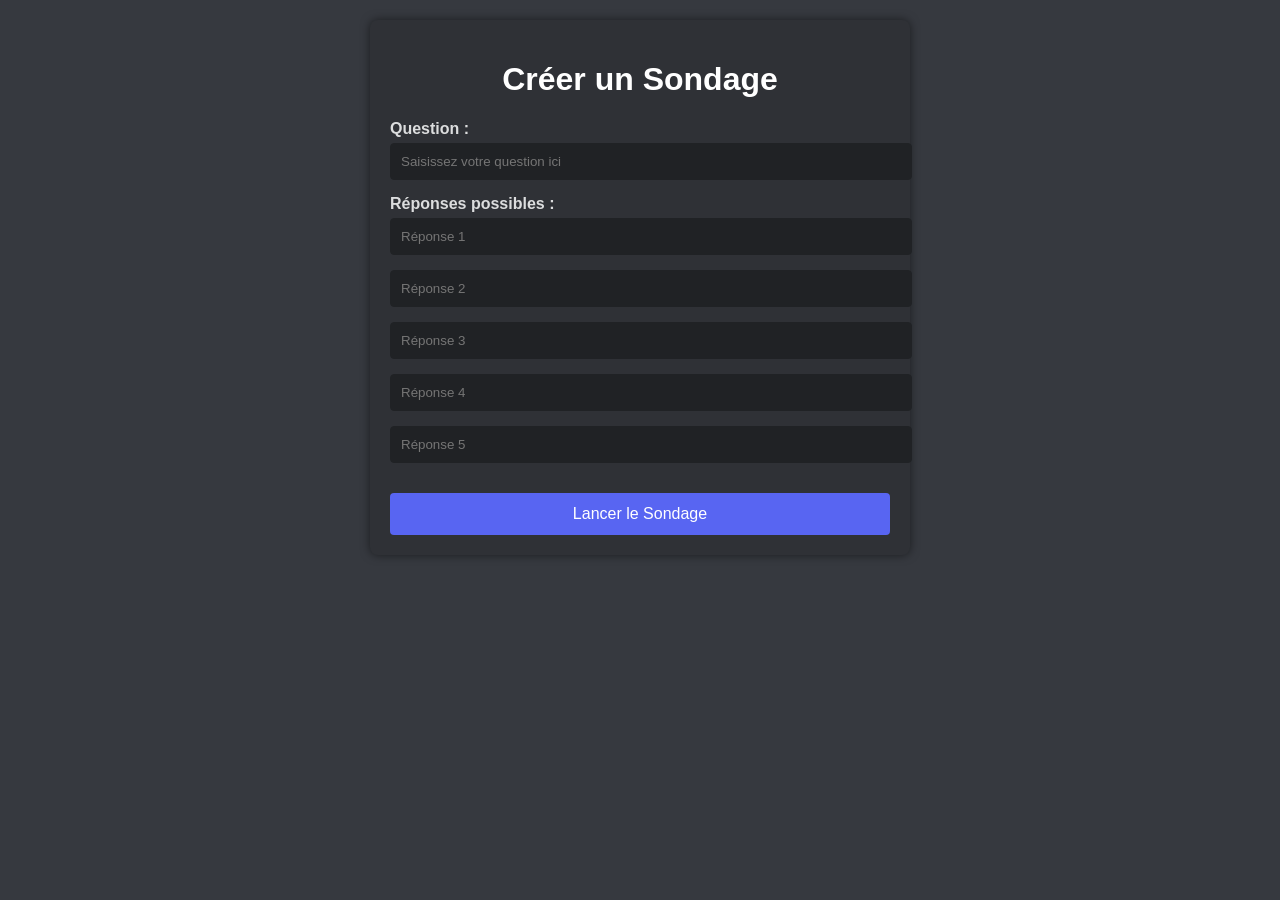
<file: public/envoi_sondage.html>
<!DOCTYPE html>
<html lang="fr">
<head>
    <meta charset="UTF-8">
    <meta name="viewport" content="width=device-width, initial-scale=1.0, maximum-scale=1.0, user-scalable=no">
    <title>Créer un Sondage</title>
    <style>
        body {
            margin: 0;
            padding: 20px;
            font-family: 'Segoe UI', Tahoma, Geneva, Verdana, sans-serif;
            background-color: #36393F;
            color: #DCDDDE;
        }
        .container {
            max-width: 500px;
            margin: 0 auto;
            background-color: #2F3136;
            padding: 20px;
            border-radius: 8px;
            box-shadow: 0 0 10px rgba(0, 0, 0, 0.5);
        }
        h1 {
            text-align: center;
            color: #FFFFFF;
        }
        label {
            display: block;
            margin-top: 15px;
            font-weight: bold;
        }
        input[type="text"] {
            width: 100%;
            padding: 10px;
            margin-top: 5px;
            border-radius: 4px;
            border: 1px solid #202225;
            background-color: #202225;
            color: #DCDDDE;
        }
        button {
            display: block;
            width: 100%;
            padding: 12px;
            margin-top: 20px;
            background-color: #5865F2;
            color: white;
            border: none;
            border-radius: 4px;
            font-size: 16px;
            cursor: pointer;
            transition: background-color 0.2s;
        }
        button:hover {
            background-color: #4752C4;
        }
        .response-input {
            margin-bottom: 10px;
        }
    </style>
</head>
<body>
    <div class="container">
        <h1>Créer un Sondage</h1>
        <label for="question">Question :</label>
        <input type="text" id="question" placeholder="Saisissez votre question ici">

        <label>Réponses possibles :</label>
        <input type="text" class="response-input" id="response1" placeholder="Réponse 1">
        <input type="text" class="response-input" id="response2" placeholder="Réponse 2">
        <input type="text" class="response-input" id="response3" placeholder="Réponse 3">
        <input type="text" class="response-input" id="response4" placeholder="Réponse 4">
        <input type="text" class="response-input" id="response5" placeholder="Réponse 5">

        <button onclick="lancerSondage()">Lancer le Sondage</button>
    </div>

    <script src="https://cdn.socket.io/4.5.4/socket.io.min.js"></script>
    <script>
        // Connexion au serveur WebSocket
        const socket = io('https://blast-mg48.onrender.com');

        function lancerSondage() {
            const question = document.getElementById('question').value;
            const reponses = [];
            for (let i = 1; i <= 5; i++) {
                const reponse = document.getElementById(`response${i}`).value;
                if (reponse) {
                    reponses.push(reponse);
                }
            }

            if (!question || reponses.length < 2) {
                alert("Veuillez saisir une question et au moins deux réponses.");
                return;
            }

            // Envoi des données du sondage au serveur
            socket.emit('nouveau_sondage', { question, reponses });

            alert(`Sondage lancé avec la question : "${question}" et ${reponses.length} réponses possibles.`);
        }
    </script>
</body>
</html>
</file>
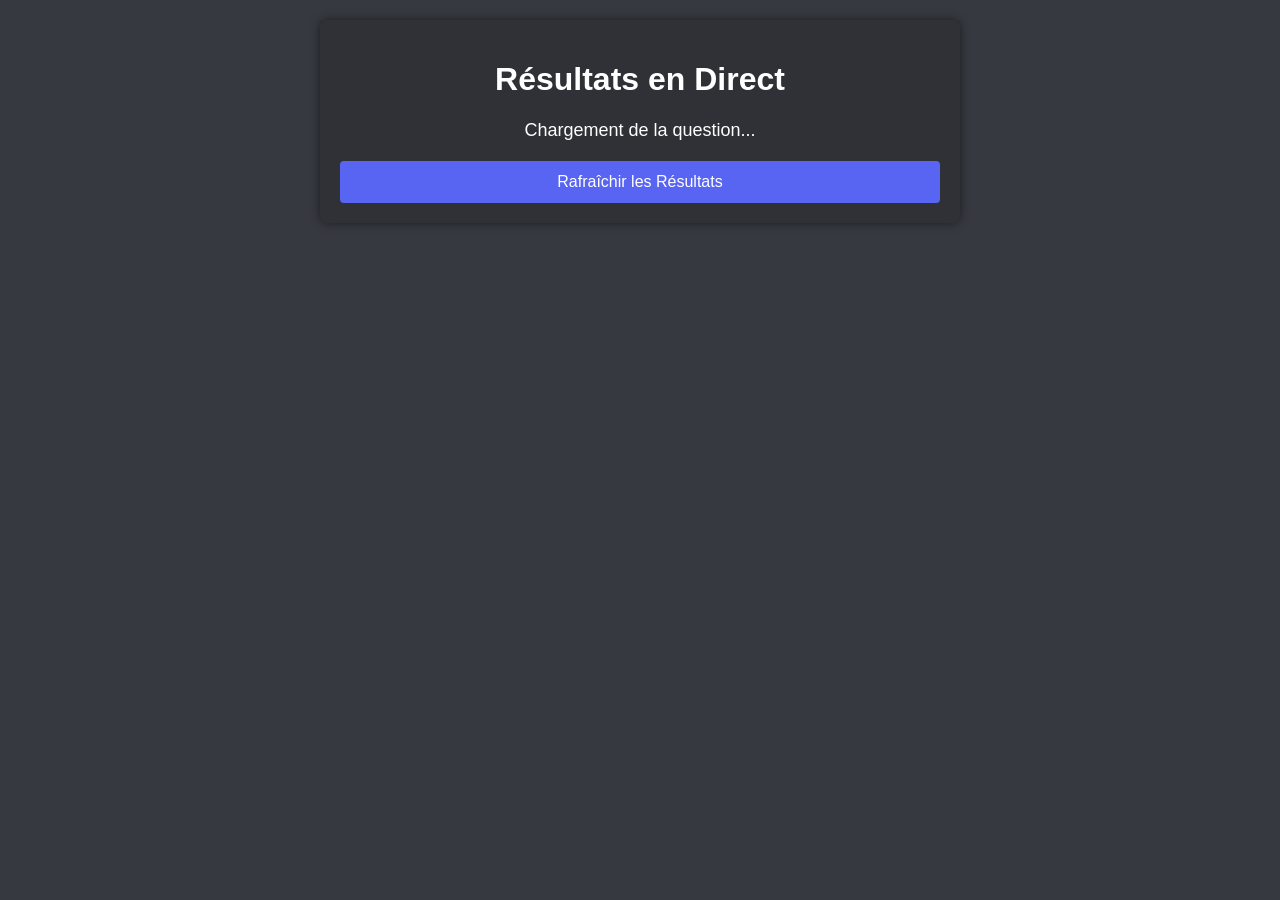
<file: public/resultats_sondage.html>
<!DOCTYPE html>
<html lang="fr">
<head>
    <meta charset="UTF-8">
    <meta name="viewport" content="width=device-width, initial-scale=1.0, maximum-scale=1.0, user-scalable=no">
    <title>Résultats du Sondage en Direct</title>
    <style>
        body {
            margin: 0;
            padding: 20px;
            font-family: 'Segoe UI', Tahoma, Geneva, Verdana, sans-serif;
            background-color: #36393F;
            color: #DCDDDE;
        }
        .container {
            max-width: 600px;
            margin: 0 auto;
            background-color: #2F3136;
            padding: 20px;
            border-radius: 8px;
            box-shadow: 0 0 10px rgba(0, 0, 0, 0.5);
        }
        h1 {
            text-align: center;
            color: #FFFFFF;
        }
        #sondage-question {
            text-align: center;
            font-size: 18px;
            margin-bottom: 20px;
            color: #FFFFFF;
        }
        .result-item {
            margin-bottom: 15px;
            background-color: #202225;
            padding: 10px;
            border-radius: 4px;
        }
        .option-name {
            font-weight: bold;
            color: #B9BBBE;
        }
        .option-bar-container {
            background-color: #1E1F22;
            border-radius: 4px;
            margin-top: 5px;
            height: 20px;
            overflow: hidden;
        }
        .option-bar {
            height: 100%;
            background-color: #5865F2;
            border-radius: 4px;
            transition: width 0.5s ease;
        }
        .option-votes {
            text-align: right;
            color: #B9BBBE;
            font-size: 14px;
        }
        .refresh-button {
            display: block;
            width: 100%;
            padding: 12px;
            margin-top: 20px;
            background-color: #5865F2;
            color: white;
            border: none;
            border-radius: 4px;
            font-size: 16px;
            cursor: pointer;
            transition: background-color 0.2s;
        }
        .refresh-button:hover {
            background-color: #4752C4;
        }
    </style>
</head>
<body>
    <div class="container">
        <h1>Résultats en Direct</h1>
        <div id="sondage-question">Chargement de la question...</div>
        <div id="results-container">
            <!-- Les résultats seront affichés ici -->
        </div>
        <button class="refresh-button" onclick="fetchResults()">Rafraîchir les Résultats</button>
    </div>

    <script src="./js/blast-config.js"></script>
    <script src="https://cdn.socket.io/4.5.4/socket.io.min.js"></script>
    <script>
        const socket = io(window.BLAST_SERVER);
        let currentPoll = { question: '', reponses: [] };

        // Fonction pour récupérer et afficher les résultats
        function fetchResults() {
            fetch(window.BLAST_SERVER + '/results')
                .then(response => response.json())
                .then(data => {
                    const container = document.getElementById('results-container');
                    const questionElement = document.getElementById('sondage-question');

                    // Mettre à jour la question
                    questionElement.textContent = currentPoll.question;

                    // Effacer les anciens résultats
                    container.innerHTML = '';

                    // Calculer le total des votes
                    const totalVotes = Object.values(data).reduce((sum, votes) => sum + votes, 0);

                    // Afficher les résultats
                    currentPoll.reponses.forEach(reponse => {
                        const votes = data[reponse] || 0;
                        const percentage = totalVotes > 0 ? (votes / totalVotes) * 100 : 0;

                        const resultItem = document.createElement('div');
                        resultItem.className = 'result-item';

                        const optionName = document.createElement('div');
                        optionName.className = 'option-name';
                        optionName.textContent = reponse;

                        const optionBarContainer = document.createElement('div');
                        optionBarContainer.className = 'option-bar-container';

                        const optionBar = document.createElement('div');
                        optionBar.className = 'option-bar';
                        optionBar.style.width = `${percentage}%`;

                        const optionVotes = document.createElement('div');
                        optionVotes.className = 'option-votes';
                        optionVotes.textContent = `${votes} votes`;

                        optionBarContainer.appendChild(optionBar);
                        resultItem.appendChild(optionName);
                        resultItem.appendChild(optionBarContainer);
                        resultItem.appendChild(optionVotes);

                        container.appendChild(resultItem);
                    });
                })
                .catch(error => {
                    console.error('Erreur:', error);
                });
        }

        // Écouter les mises à jour du sondage
        socket.on('afficher_sondage', (poll) => {
            currentPoll = poll;
            fetchResults();
        });

        // Rafraîchir les résultats au chargement de la page
        fetchResults();

        // Rafraîchir les résultats toutes les 5 secondes
        setInterval(fetchResults, 5000);
    </script>
</body>
</html>
</file>
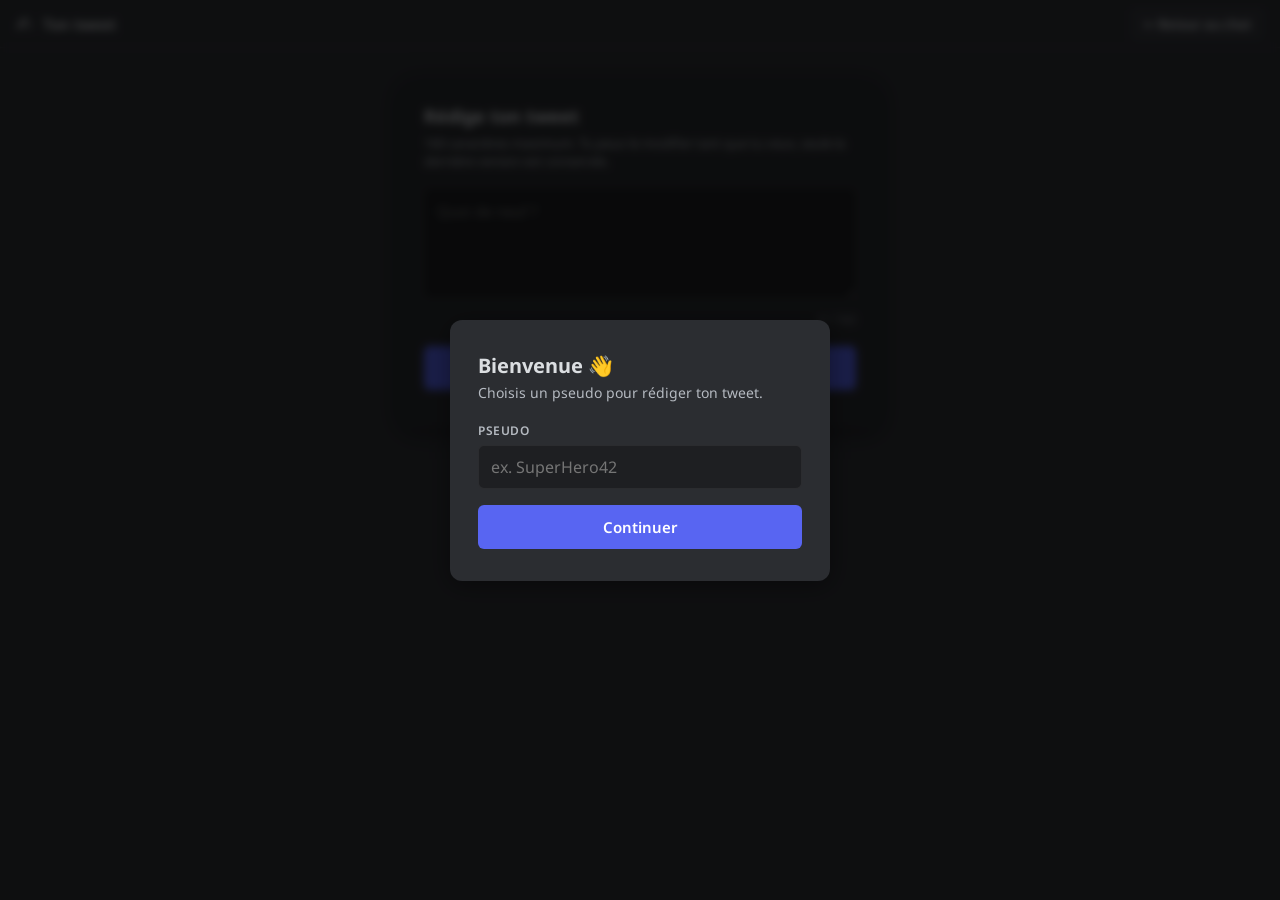
<file: public/tweet.html>
<!DOCTYPE html>
<html lang="fr">
<head>
    <meta charset="UTF-8">
    <meta name="viewport" content="width=device-width, initial-scale=1.0">
    <title>Ton tweet</title>
    <style>
        @import url('https://fonts.googleapis.com/css2?family=Noto+Sans:wght@400;500;600;700&display=swap');

        *, *::before, *::after { box-sizing: border-box; margin: 0; padding: 0; }

        :root {
            --bg-primary: #313338;
            --bg-secondary: #2b2d31;
            --bg-tertiary: #1e1f22;
            --bg-input: #383a40;
            --text-primary: #dbdee1;
            --text-secondary: #b5bac1;
            --text-muted: #80848e;
            --accent: #5865f2;
            --accent-hover: #4752c4;
            --green: #23a55a;
            --red: #f23f43;
            --border: rgba(255,255,255,0.06);
            --shadow: 0 4px 24px rgba(0,0,0,0.4);
            --radius: 8px;
            --font: 'Noto Sans', 'Segoe UI', system-ui, sans-serif;
        }

        html, body {
            height: 100%;
            width: 100%;
            background: var(--bg-primary);
            font-family: var(--font);
            color: var(--text-primary);
        }

        /* ── Layout ── */
        #app {
            display: flex;
            flex-direction: column;
            min-height: 100vh;
            width: 100%;
        }

        /* ── Header ── */
        #header {
            display: flex;
            align-items: center;
            gap: 10px;
            padding: 0 16px;
            height: 48px;
            background: var(--bg-primary);
            border-bottom: 1px solid var(--border);
            flex-shrink: 0;
            user-select: none;
        }
        #header .title-icon {
            font-size: 20px;
            line-height: 1;
        }
        #header .channel-name {
            font-size: 15px;
            font-weight: 600;
            color: var(--text-primary);
        }
        #header a.back-link {
            margin-left: auto;
            font-size: 13px;
            font-weight: 600;
            color: var(--text-primary);
            text-decoration: none;
            background: var(--bg-input);
            border: 1px solid var(--border);
            border-radius: 6px;
            padding: 6px 12px;
            transition: background 0.15s, border-color 0.15s;
        }
        #header a.back-link:hover {
            background: var(--bg-tertiary);
            border-color: var(--accent);
        }

        /* ── Content ── */
        #content {
            flex: 1;
            display: flex;
            flex-direction: column;
            align-items: center;
            padding: 32px 16px;
        }
        #tweet-card {
            width: 100%;
            max-width: 480px;
            background: var(--bg-secondary);
            border-radius: 12px;
            padding: 24px;
            box-shadow: var(--shadow);
        }
        #tweet-card h2 {
            font-size: 18px;
            font-weight: 700;
            margin-bottom: 6px;
        }
        #tweet-card p.subtitle {
            font-size: 13px;
            color: var(--text-secondary);
            margin-bottom: 18px;
        }
        #tweet-input {
            width: 100%;
            min-height: 110px;
            resize: vertical;
            background: var(--bg-tertiary);
            border: 1px solid var(--border);
            border-radius: 6px;
            padding: 12px;
            color: var(--text-primary);
            font-size: 15px;
            font-family: var(--font);
            outline: none;
            transition: border-color 0.15s;
        }
        #tweet-input:focus { border-color: var(--accent); }

        #char-counter {
            margin: 8px 0 18px;
            text-align: right;
            font-size: 12px;
            color: var(--text-muted);
        }
        #char-counter.warning { color: var(--red); }

        #post-tweet-btn {
            width: 100%;
            background: var(--accent);
            color: white;
            border: none;
            border-radius: 6px;
            padding: 12px;
            font-size: 15px;
            font-weight: 600;
            font-family: var(--font);
            cursor: pointer;
            transition: background 0.15s, transform 0.1s;
        }
        #post-tweet-btn:hover { background: var(--accent-hover); }
        #post-tweet-btn:active { transform: scale(0.98); }
        #post-tweet-btn:disabled {
            opacity: 0.6;
            cursor: not-allowed;
        }

        #status-msg {
            margin-top: 14px;
            font-size: 13px;
            color: var(--text-secondary);
            text-align: center;
        }

        /* ── Nickname modal (repris de chat.html) ── */
        #nickname-overlay {
            position: fixed;
            inset: 0;
            background: rgba(0,0,0,0.7);
            backdrop-filter: blur(4px);
            display: flex;
            align-items: center;
            justify-content: center;
            z-index: 9999;
        }
        #nickname-modal {
            background: var(--bg-secondary);
            border-radius: 12px;
            padding: 32px 28px;
            width: 380px;
            max-width: 92vw;
            box-shadow: var(--shadow);
            animation: slideUp 0.25s ease;
        }
        @keyframes slideUp {
            from { transform: translateY(20px); opacity: 0; }
            to   { transform: translateY(0);    opacity: 1; }
        }
        #nickname-modal h2 {
            font-size: 20px;
            font-weight: 700;
            margin-bottom: 4px;
        }
        #nickname-modal p {
            font-size: 14px;
            color: var(--text-secondary);
            margin-bottom: 20px;
        }
        #nickname-modal label {
            display: block;
            font-size: 12px;
            font-weight: 600;
            text-transform: uppercase;
            letter-spacing: .5px;
            color: var(--text-secondary);
            margin-bottom: 6px;
        }
        #nickname-input {
            width: 100%;
            background: var(--bg-tertiary);
            border: 1px solid var(--border);
            border-radius: 6px;
            padding: 10px 12px;
            color: var(--text-primary);
            font-size: 16px;
            font-family: var(--font);
            outline: none;
            transition: border-color 0.15s;
            margin-bottom: 16px;
        }
        #nickname-input:focus { border-color: var(--accent); }
        #nickname-submit {
            width: 100%;
            background: var(--accent);
            color: white;
            border: none;
            border-radius: 6px;
            padding: 12px;
            font-size: 15px;
            font-weight: 600;
            font-family: var(--font);
            cursor: pointer;
            transition: background 0.15s, transform 0.1s;
        }
        #nickname-submit:hover { background: var(--accent-hover); }
        #nickname-submit:active { transform: scale(0.98); }

        /* ── Toast ── */
        #toast {
            position: fixed; bottom: 24px; left: 50%;
            transform: translateX(-50%) translateY(80px);
            background: var(--bg-secondary); border: 1px solid var(--border);
            border-radius: var(--radius); padding: 12px 20px;
            font-size: 14px; font-weight: 500; box-shadow: var(--shadow);
            transition: transform 0.3s ease; white-space: nowrap; z-index: 999;
        }
        #toast.success { border-color: var(--green); color: var(--green); }
        #toast.error   { border-color: var(--red);   color: var(--red); }
        #toast.show    { transform: translateX(-50%) translateY(0); }
    </style>
</head>
<body>

<!-- Nickname modal -->
<div id="nickname-overlay">
    <div id="nickname-modal">
        <h2>Bienvenue 👋</h2>
        <p>Choisis un pseudo pour rédiger ton tweet.</p>
        <label for="nickname-input">Pseudo</label>
        <input id="nickname-input" type="text" placeholder="ex. SuperHero42" maxlength="32" autocomplete="off" />
        <button id="nickname-submit">Continuer</button>
    </div>
</div>

<div id="app">
    <div id="header">
        <span class="title-icon">✍️</span>
        <span class="channel-name">Ton tweet</span>
        <a class="back-link" href="chat.html">← Retour au chat</a>
    </div>

    <div id="content">
        <div id="tweet-card">
            <h2>Rédige ton tweet</h2>
            <p class="subtitle">160 caractères maximum. Tu peux le modifier tant que tu veux, seule la dernière version est conservée.</p>
            <textarea id="tweet-input" maxlength="160" placeholder="Quoi de neuf ?"></textarea>
            <div id="char-counter">0 / 160</div>
            <button id="post-tweet-btn">Poster</button>
            <div id="status-msg"></div>
        </div>
    </div>
</div>

<div id="toast"></div>

<script src="./js/blast-config.js"></script>
<script>
    const SERVER = window.BLAST_SERVER;
    let myNickname = localStorage.getItem('blast_nickname');

    // ── Toast ──
    function showToast(msg, type = 'success') {
        const t = document.getElementById('toast');
        t.textContent = msg;
        t.className = type + ' show';
        setTimeout(() => t.classList.remove('show'), 3000);
    }

    // ── Nickname modal ──
    function submitNickname() {
        const val = document.getElementById('nickname-input').value.trim();
        if (!val) return;
        myNickname = val;
        localStorage.setItem('blast_nickname', val);
        document.getElementById('nickname-overlay').style.display = 'none';
        loadExistingTweet();
    }

    document.getElementById('nickname-submit').addEventListener('click', submitNickname);
    document.getElementById('nickname-input').addEventListener('keydown', e => {
        if (e.key === 'Enter') submitNickname();
    });

    if (myNickname) {
        document.getElementById('nickname-overlay').style.display = 'none';
    } else {
        document.getElementById('nickname-overlay').style.display = 'flex';
    }

    // ── Compteur de caractères ──
    const input = document.getElementById('tweet-input');
    const counter = document.getElementById('char-counter');
    const btn = document.getElementById('post-tweet-btn');

    // Dernier texte enregistré sur le serveur (null si rien posté).
    // Sert à n'afficher "Mettre à jour" que si l'utilisateur modifie sa saisie.
    let lastSubmittedText = null;

    function updateCounter() {
        const len = input.value.length;
        counter.textContent = `${len} / 160`;
        counter.classList.toggle('warning', len >= 150);
    }

    function updateButtonLabel() {
        const modified = lastSubmittedText !== null && input.value.trim() !== lastSubmittedText;
        btn.textContent = modified ? 'Mettre à jour' : 'Poster';
    }

    input.addEventListener('input', () => {
        updateCounter();
        updateButtonLabel();
    });

    // ── Charger un tweet existant ──
    async function loadExistingTweet() {
        if (!myNickname) return;
        try {
            const res = await fetch(`${SERVER}/tweet/${encodeURIComponent(myNickname)}`);
            if (!res.ok) return;
            const data = await res.json();
            if (data.tweet) {
                input.value = data.tweet.text;
                lastSubmittedText = data.tweet.text;
                updateCounter();
                updateButtonLabel();
            }
        } catch (e) {
            console.warn('Erreur chargement du tweet:', e);
        }
    }

    // ── Poster / mettre à jour ──
    btn.addEventListener('click', async () => {
        if (!myNickname) return;
        const text = input.value.trim();
        if (!text) {
            showToast('Le tweet ne peut pas être vide.', 'error');
            return;
        }

        btn.disabled = true;

        try {
            const res = await fetch(`${SERVER}/tweet`, {
                method: 'POST',
                headers: { 'Content-Type': 'application/json' },
                body: JSON.stringify({ pseudo: myNickname, text }),
            });
            const data = await res.json();
            if (!res.ok) {
                showToast(data.error || 'Erreur lors de l\'envoi.', 'error');
            } else {
                showToast('✅ Tweet enregistré !');
                lastSubmittedText = data.tweet ? data.tweet.text : text;
                updateButtonLabel();
                document.getElementById('status-msg').textContent = 'Votre tweet a bien été envoyé !';
                // Redirection vers le chat après l'envoi
                setTimeout(() => { window.location.href = 'chat.html'; }, 800);
                return;
            }
        } catch (e) {
            showToast('Impossible de joindre le serveur.', 'error');
        } finally {
            btn.disabled = false;
        }
    });

    updateCounter();
    loadExistingTweet();
</script>
</body>
</html>
</file>
